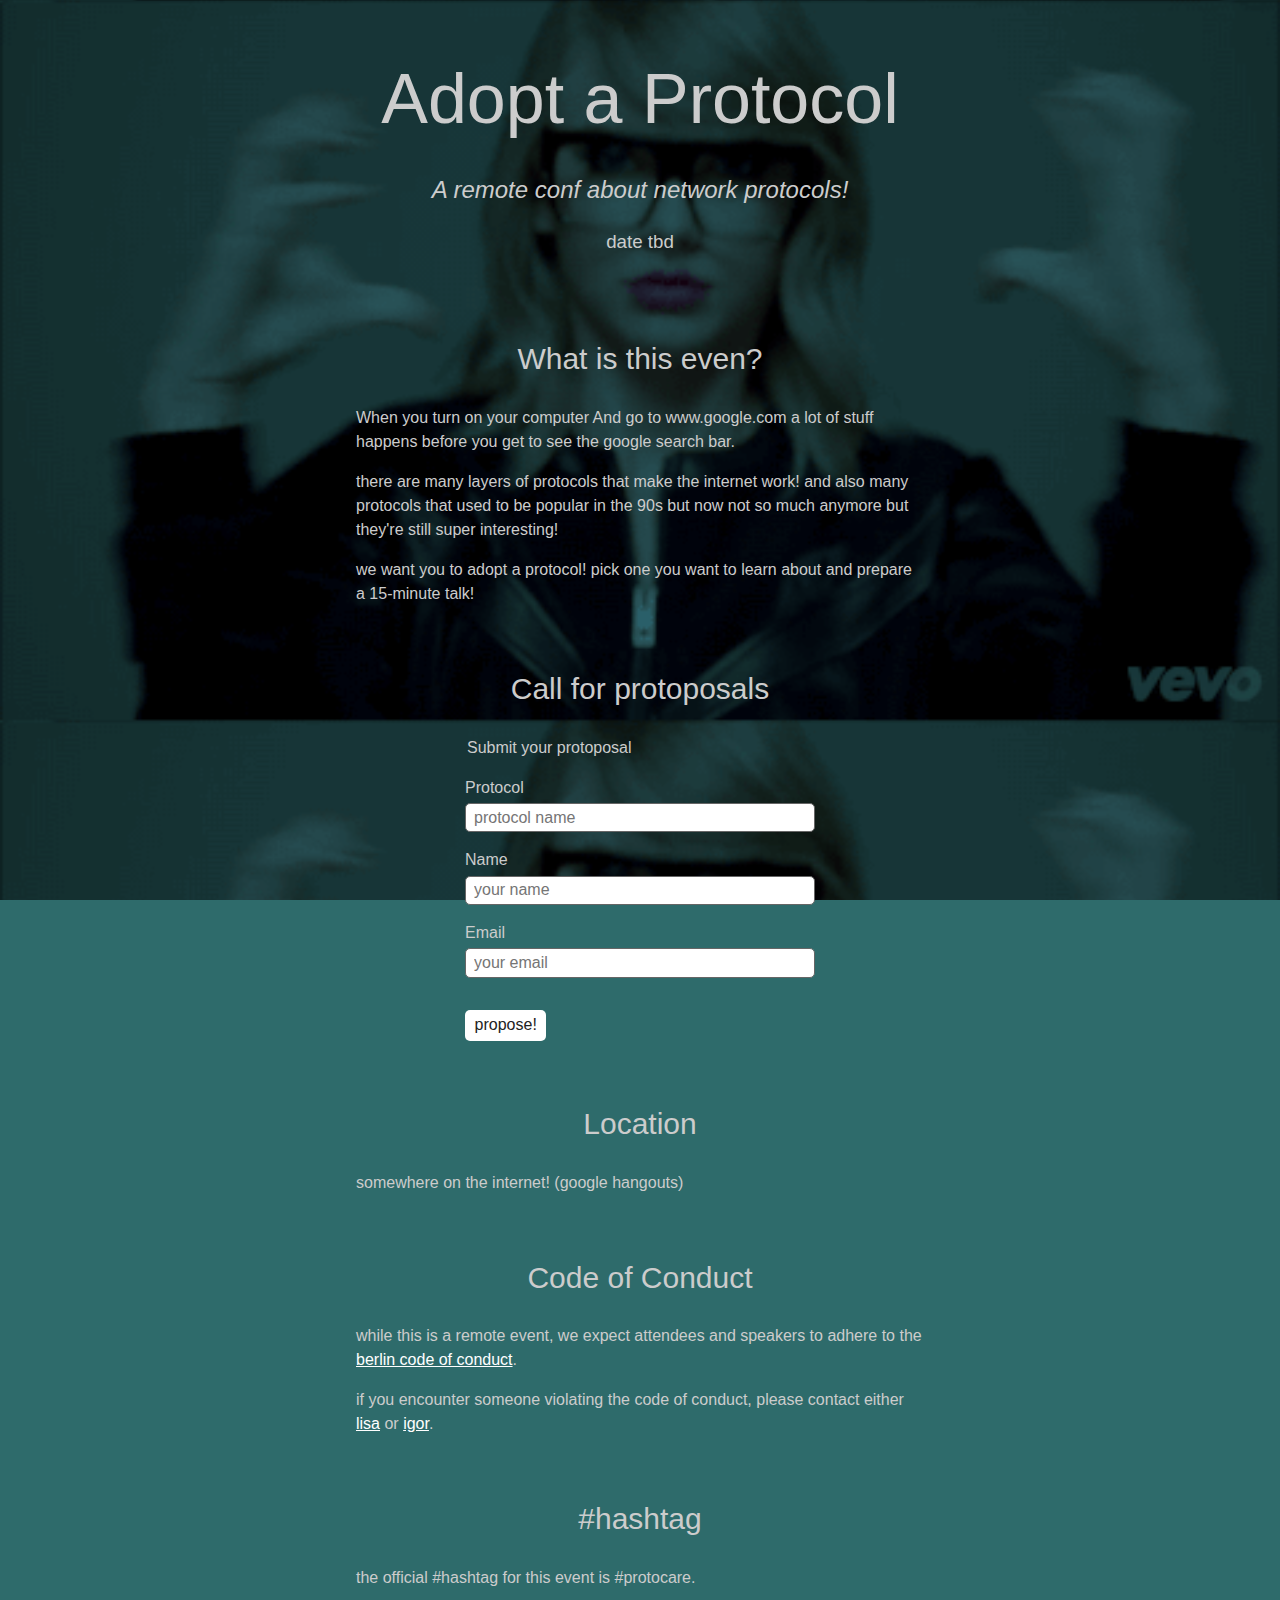
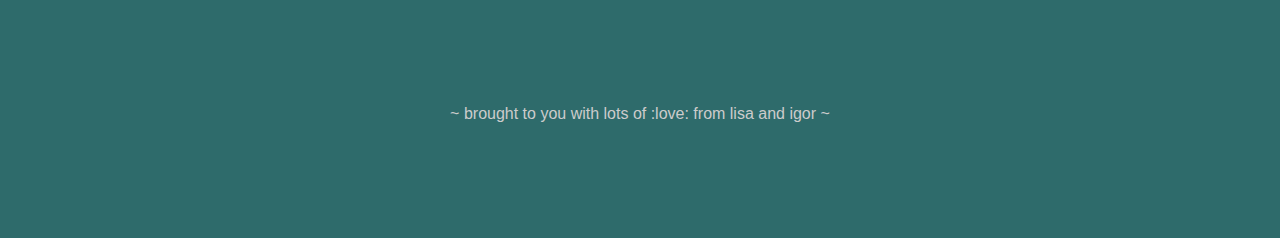
<file: index.html>
<!DOCTYPE html>
<html>
  <head>
    <meta charset="utf-8">
    <title>Adopt a protocol</title>
    <link href="main.css" rel="stylesheet"></link>
    <script>
      window.onload = function() {
        var form = document.getElementById('submit_form');
        var protocol = document.getElementById('form-protocol');
        var name = document.getElementById('form-name');
        var email = document.getElementById('form-email');

        form.addEventListener('submit', function(ev) {
          ev.preventDefault();

          var subject = 'proto.care: ' + protocol.value;
          var body = 'Hello, my name is '+ name.value + ' <'+ email.value +'>\n\n\
            and I would totes like to adopt '+ protocol.value +'.\n\n\
            Cheers, \n\
            '+ name.value;

          var url = 'mailto:protocare@igor.io';
          url += '?subject='+ escape(subject);
          url += '&body=' + escape(body);

          window.location = url;
        });
      };
    </script>
  </head>
  <body>
    <div class="wrapper">
      <header>
        <div class="inner">
          <h1>Adopt a Protocol</h1>
          <h2>A remote conf about network protocols!</h2>
          <h3>date tbd</h3>
        </div>
      </header>
      <main>
        <div class="inner">

          <section>
            <h2>What is this even?</h2>
            <p>When you turn on your computer  And  go to www.google.com a lot of stuff happens before you get to see the google search bar.<p>
            <p>there are many layers of protocols that make the internet work! and also many protocols that used to be popular in the 90s but now not so much anymore but they're still super interesting!</p

            <p>we want you to adopt a protocol! pick one you want to learn about and prepare a 15-minute talk!</p>
          </section>

          <section>
            <h2>Call for protoposals</h2>

            <form method="POST" action="#" id="submit_form">
              <legend>Submit your protoposal</legend>

              <label for="form-protocol">Protocol</label>
              <input type="text" name="protocol-name" id="form-protocol" placeholder="protocol name" required>

              <label for="form-name">Name</label>
              <input type="text" name="your-name" id="form-name" placeholder="your name" required>

              <label for="form-email">Email</label>
              <input type="email" name="your-email" id="form-email" placeholder="your email" required>

              <input type="submit" id="form-submit" value="propose!">
            </form>
          </section>

          <section>
            <h2>Location</h2>
            <p>somewhere on the internet! (google hangouts)</p>
          </section>

          <section>
            <h2>Code of Conduct</h2>
            <p>while this is a remote event, we expect attendees and speakers to adhere to the <a href="http://berlincodeofconduct.org/" title="Berlin CoC">berlin code of conduct</a>.</p>
            <p>if you encounter someone violating the code of conduct, please contact either <a href="mailto:mail@lislis.de">lisa</a> or <a href="mailto:igor@igor.io" title="Email Igor">igor</a>.</p>
          </section>

          <section>
            <h2>#hashtag</h2>
            <p>the official #hashtag for this event is #protocare.</p>
          </section>
        </div>
      </main>
      <footer>
        <div class="inner">
          <p>~ brought to you with lots of :love: from lisa and igor ~</p>
        </div>
      </footer>
    </div>
  </body>
</html>
</file>
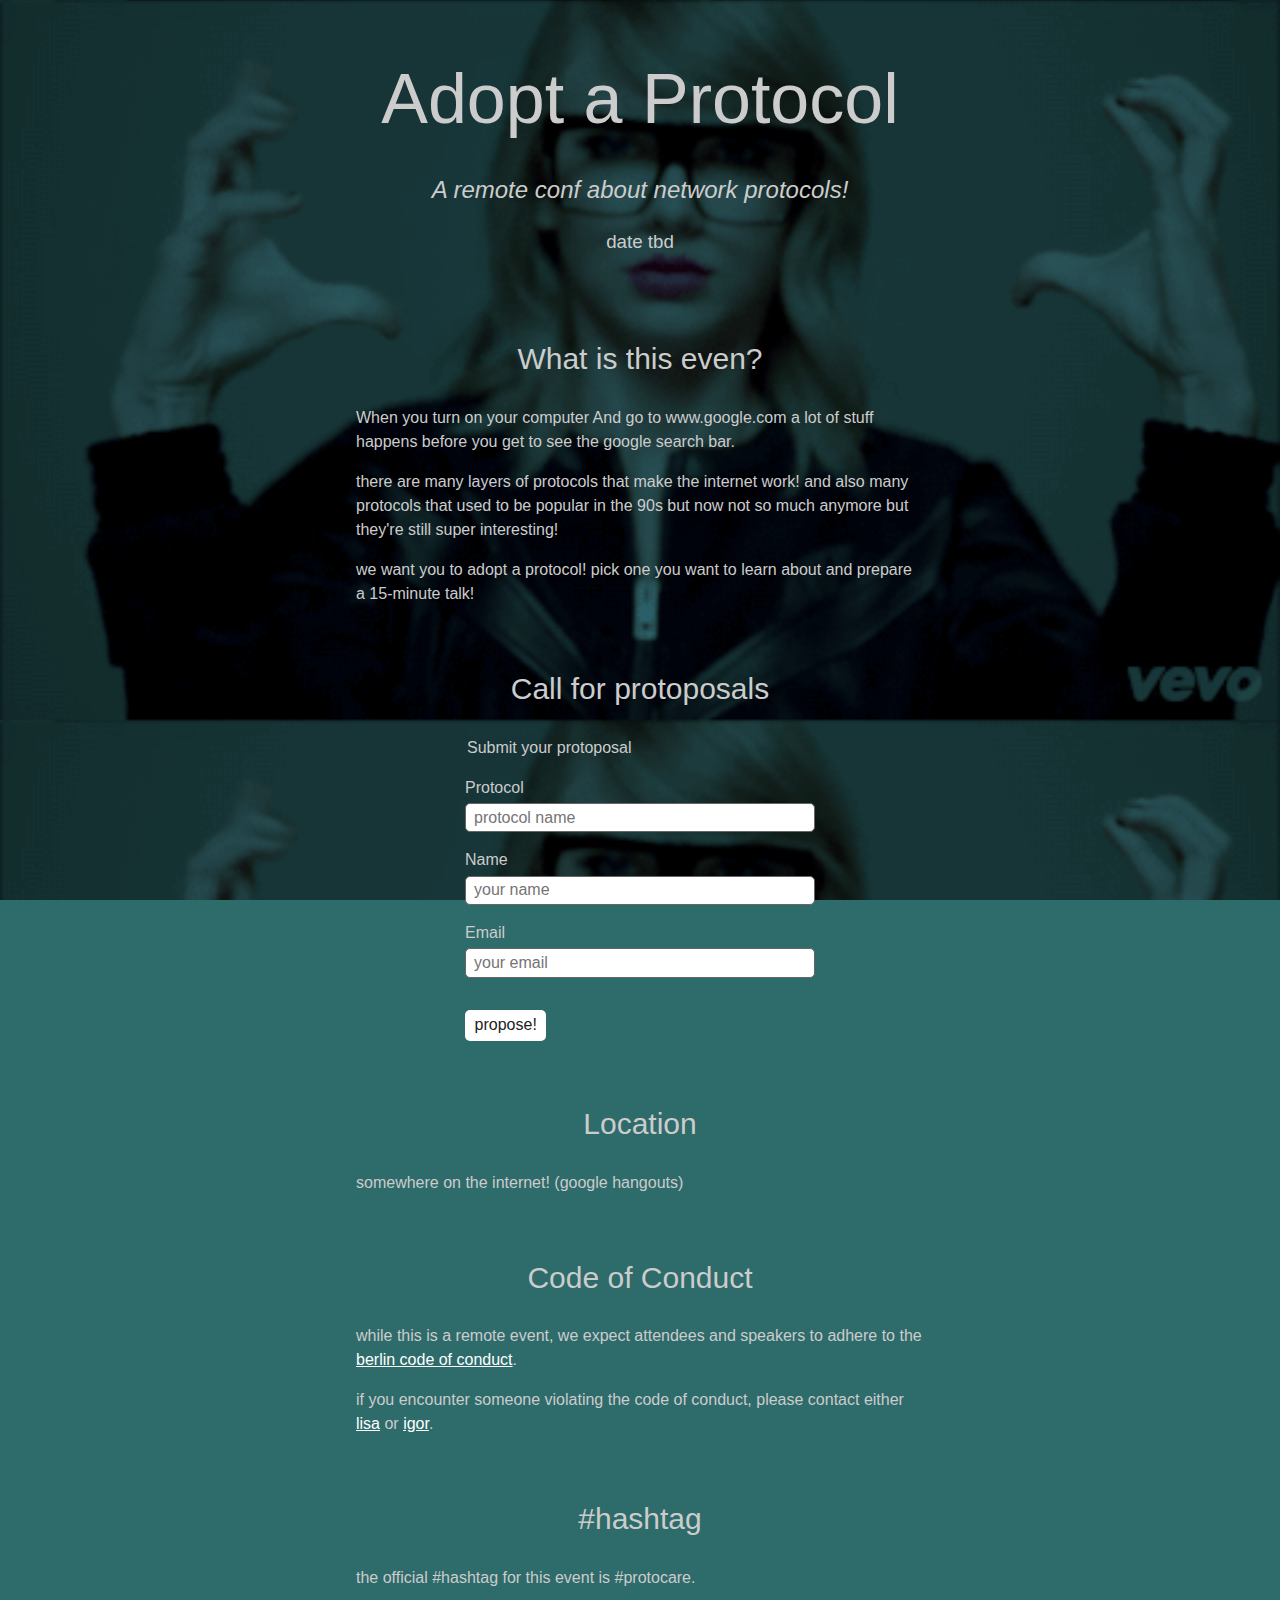
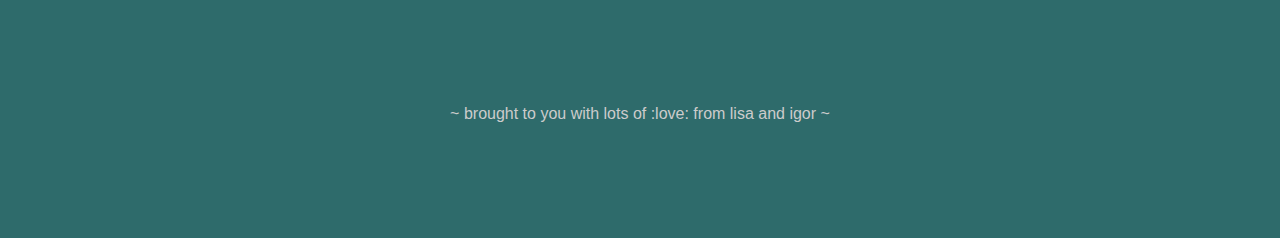
<file: web/index.html>
<!DOCTYPE html>
<html>
  <head>
    <meta charset="utf-8">
    <title>Adopt a protocol</title>
    <link href="main.css" rel="stylesheet"></link>
    <script>
      window.onload = function() {
        var form = document.getElementById('submit_form');
        var protocol = document.getElementById('form-protocol');
        var name = document.getElementById('form-name');
        var email = document.getElementById('form-email');

        form.addEventListener('submit', function(ev) {
          ev.preventDefault();

          var subject = 'proto.care: ' + protocol.value;
          var body = 'Hello, my name is '+ name.value + ' <'+ email.value +'>\n\n'+
            'and I would totes like to adopt '+ protocol.value +'.\n\n'+
            'Cheers, \n'+
            'name.value;

          var url = 'mailto:protocare@igor.io';
          url += '?subject='+ escape(subject);
          url += '&body=' + escape(body);

          window.location = url;
        });
      };
    </script>
  </head>
  <body>
    <div class="wrapper">
      <header>
        <div class="inner">
          <h1>Adopt a Protocol</h1>
          <h2>A remote conf about network protocols!</h2>
          <h3>date tbd</h3>
        </div>
      </header>
      <main>
        <div class="inner">

          <section>
            <h2>What is this even?</h2>
            <p>When you turn on your computer  And  go to www.google.com a lot of stuff happens before you get to see the google search bar.<p>
            <p>there are many layers of protocols that make the internet work! and also many protocols that used to be popular in the 90s but now not so much anymore but they're still super interesting!</p>

            <p>we want you to adopt a protocol! pick one you want to learn about and prepare a 15-minute talk!</p>
          </section>

          <section>
            <h2>Call for protoposals</h2>

            <form method="POST" action="#" id="submit_form">
              <legend>Submit your protoposal</legend>

              <label for="form-protocol">Protocol</label>
              <input type="text" name="protocol-name" id="form-protocol" placeholder="protocol name" required>

              <label for="form-name">Name</label>
              <input type="text" name="your-name" id="form-name" placeholder="your name" required>

              <label for="form-email">Email</label>
              <input type="email" name="your-email" id="form-email" placeholder="your email" required>

              <input type="submit" id="form-submit" value="propose!">
            </form>
          </section>

          <section>
            <h2>Location</h2>
            <p>somewhere on the internet! (google hangouts)</p>
          </section>

          <section>
            <h2>Code of Conduct</h2>
            <p>while this is a remote event, we expect attendees and speakers to adhere to the <a href="http://berlincodeofconduct.org/" title="Berlin CoC">berlin code of conduct</a>.</p>
            <p>if you encounter someone violating the code of conduct, please contact either <a href="mailto:mail@lislis.de">lisa</a> or <a href="mailto:igor@igor.io" title="Email Igor">igor</a>.</p>
          </section>

          <section>
            <h2>#hashtag</h2>
            <p>the official #hashtag for this event is #protocare.</p>
          </section>
        </div>
      </main>
      <footer>
        <div class="inner">
          <p>~ brought to you with lots of :love: from lisa and igor ~</p>
        </div>
      </footer>
    </div>
  </body>
</html>
</file>
<file: main.css>
*,
*:before,
*:after {
    box-sizing: border-box;
}


hmtl, body {
    font-family: -apple-system, BlinkMacSystemFont, "Segoe UI", Roboto, Helvetica, Arial, sans-serif, "Apple Color Emoji", "Segoe UI Emoji", "Segoe UI Symbol";
    font-size: 16px;
    line-height: 1.5;
    color: #ccc;
    background-color: hsla(180, 40%, 30%, 1);
    background-image: url(taylor.gif);
    background-size: contain;
    background-attachment: fixed;
    background-blend-mode: multiply;
    animation: colorAttack infinite 4s linear;
    animation-direction: alternate;
}

@keyframes colorAttack {

    0% {
        background-color: hsla(170, 40%, 30%, 1);
    }

    100% {
        background-color: hsla(200, 60%, 30%, 1);
    }
}

a {
    color: white;
}

.wrapper {
    background-color: hsla(60, 80, 50, 0.8);
}

h1, h2, h3, h4 {
    font-weight: 300;
    text-align: center;
}

h1 {
    margin-bottom: .2em;
    font-size: 70px;
}

header {
    margin-bottom: 5em;
}

header h2 {
    font-style: italic;
}

section h2 {
    margin-top: 2em;
    font-size: 30px;
}

footer {
    margin: 7em 0;
    text-align: center;
}

label,
input {
    display: block;
}

label {
    margin: 1em 0 .2em;
}

input[type="text"],
input[type="email"] {
    width: 100%;
    font-size: inherit;
    padding: .3em .5em;
    border-radius: 5px;
    border: 1px solid #666;
}

input[type="submit"] {
    border: none;
    background-color: white;
    font-size: inherit;
    padding: .4em .6em;
    border-radius: 5px;
    cursor: pointer;
    color: #222;
    margin-top: 2em;
}
input[type="submit"]:hover,
input[type="submit"]:active {
    background-color: teal;
    color: white;
}


.inner {

    padding: 0 1em;

}


@media (min-width: 600px) {

    .inner {
        width: 600px;
        margin: auto;
    }
    
    form {
        width: 350px;
        margin: auto;
    }
}
</file>
<file: web/main.css>
*,
*:before,
*:after {
    box-sizing: border-box;
}


hmtl, body {
    font-family: -apple-system, BlinkMacSystemFont, "Segoe UI", Roboto, Helvetica, Arial, sans-serif, "Apple Color Emoji", "Segoe UI Emoji", "Segoe UI Symbol";
    font-size: 16px;
    line-height: 1.5;
    color: #ccc;
    background-color: hsla(180, 40%, 30%, 1);
    background-image: url(taylor.gif);
    background-size: contain;
    background-attachment: fixed;
    background-blend-mode: multiply;
    animation: colorAttack infinite 4s linear;
    animation-direction: alternate;
}

@keyframes colorAttack {

    0% {
        background-color: hsla(170, 40%, 30%, 1);
    }

    100% {
        background-color: hsla(200, 60%, 30%, 1);
    }
}

a {
    color: white;
}

.wrapper {
    background-color: hsla(60, 80, 50, 0.8);
}

h1, h2, h3, h4 {
    font-weight: 300;
    text-align: center;
}

h1 {
    margin-bottom: .2em;
    font-size: 70px;
}

header {
    margin-bottom: 5em;
}

header h2 {
    font-style: italic;
}

section h2 {
    margin-top: 2em;
    font-size: 30px;
}

footer {
    margin: 7em 0;
    text-align: center;
}

label,
input {
    display: block;
}

label {
    margin: 1em 0 .2em;
}

input[type="text"],
input[type="email"] {
    width: 100%;
    font-size: inherit;
    padding: .3em .5em;
    border-radius: 5px;
    border: 1px solid #666;
}

input[type="submit"] {
    border: none;
    background-color: white;
    font-size: inherit;
    padding: .4em .6em;
    border-radius: 5px;
    cursor: pointer;
    color: #222;
    margin-top: 2em;
}
input[type="submit"]:hover,
input[type="submit"]:active {
    background-color: teal;
    color: white;
}


.inner {

    padding: 0 1em;

}


@media (min-width: 600px) {

    .inner {
        width: 600px;
        margin: auto;
    }
    
    form {
        width: 350px;
        margin: auto;
    }
}
</file>
